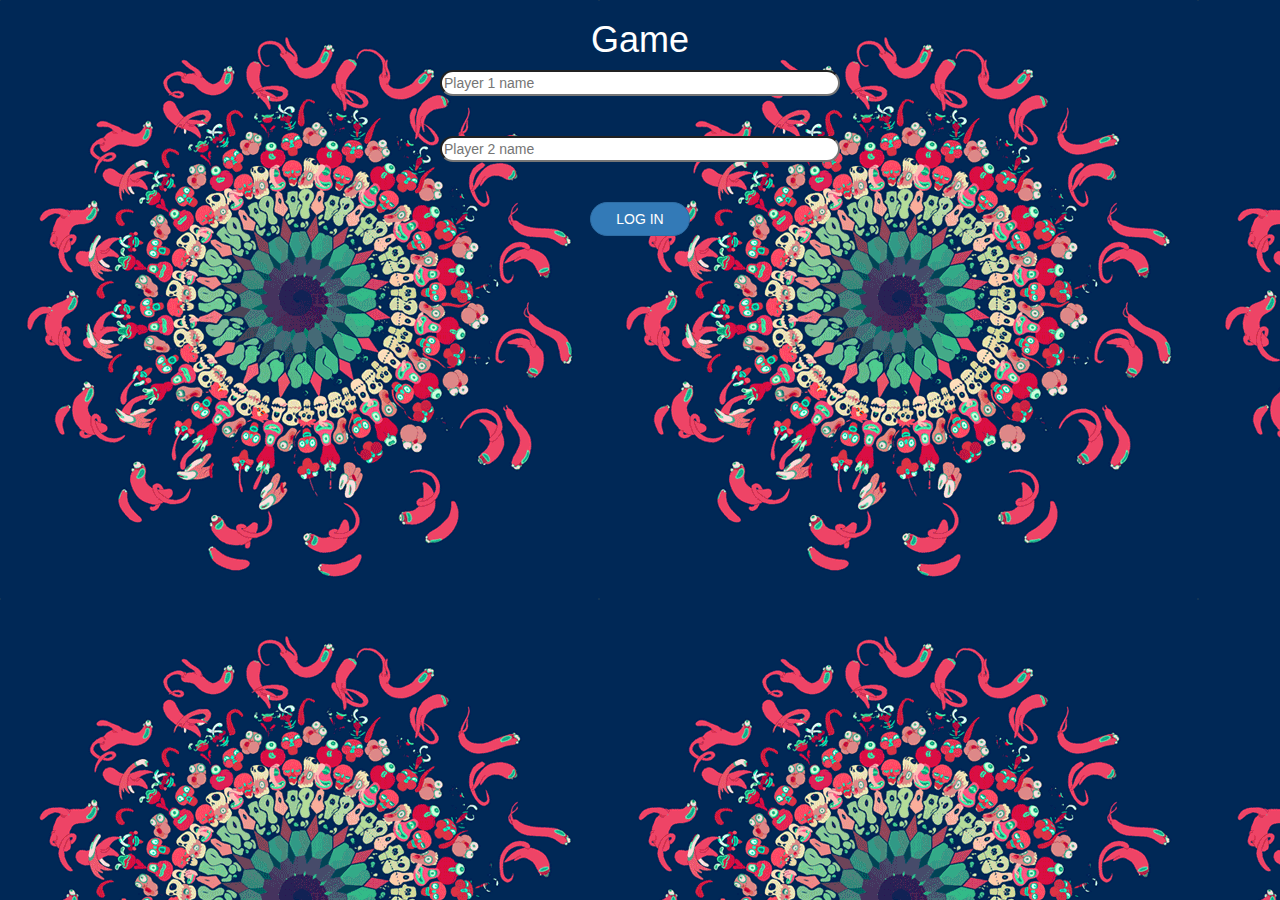
<file: index.html>
<html>
    <head>
        <title>The Math Quiz</title>
        <meta name="viewport" content="width=device-width, initial-scale=1">
<link rel="stylesheet" href="https://maxcdn.bootstrapcdn.com/bootstrap/3.4.0/css/bootstrap.min.css">
<script src="https://ajax.googleapis.com/ajax/libs/jquery/3.4.1/jquery.min.js"></script>
<script src="https://maxcdn.bootstrapcdn.com/bootstrap/3.4.0/js/bootstrap.min.js"></script>
<link rel="stylesheet" type="text/css" href="style.css">
<script src="main.js"></script>
</head>
    <body class="Math_quiz">
        <center>
            <h1>Game</h1>
            <div>
                <input type="text" id="player_1" placeholder="Player 1 name">
                </div>
                <br>
                <br>
                <div>
                <input type="text" id="player_2" placeholder="Player 2 name">
                </div>
                <br>
                <br>
                <div>
                <button class="btn btn-primary" id="login" onclick="add_user()">LOG IN</button>
            </div>
                    
        </center>

    </body>
</html>
</file>
<file: style.css>
.Math_quiz{
	background-image:url("nicolas-fong599.gif");
	}
	h1,h5{
		color:white;
	}
	#login{
		width: 100px;
		border-radius: 75px;
	}
	#player_1,#player_2{
		width: 400px;
		border-radius: 75px;
	
	}
</file>
